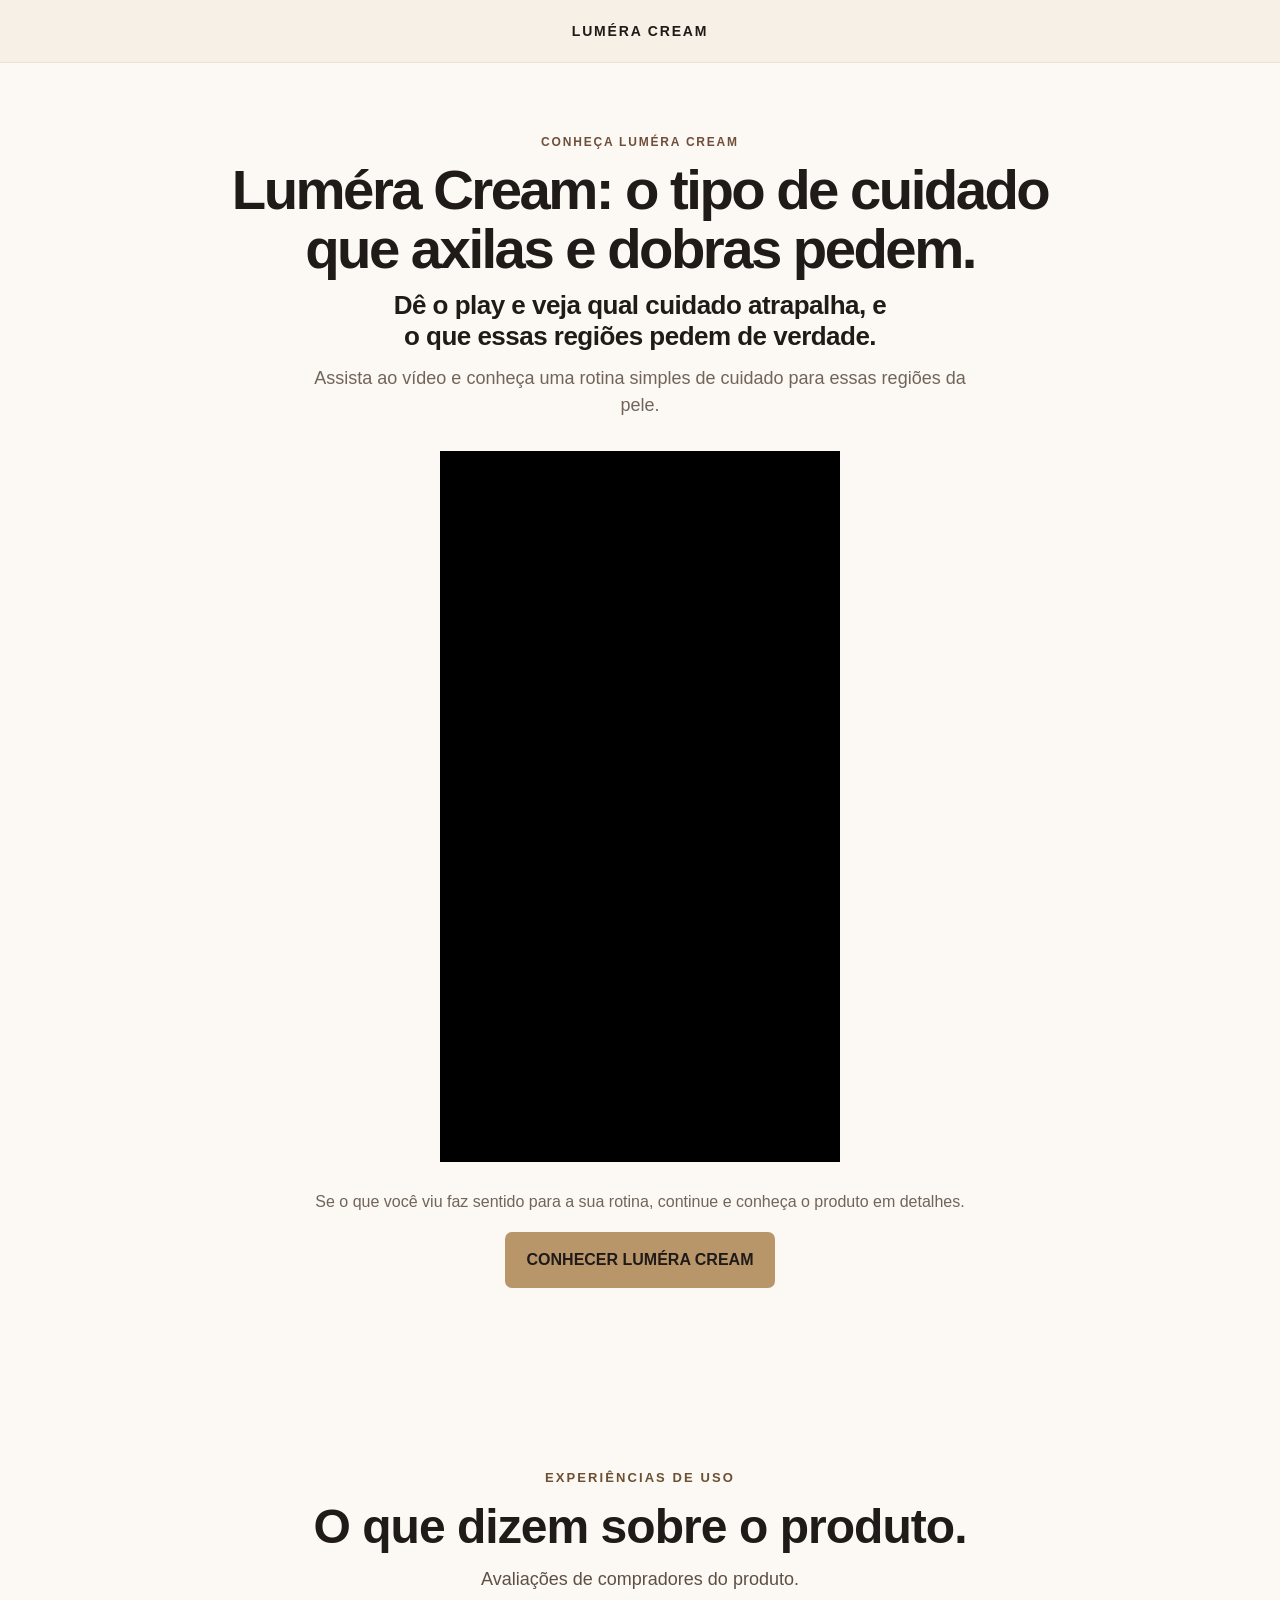
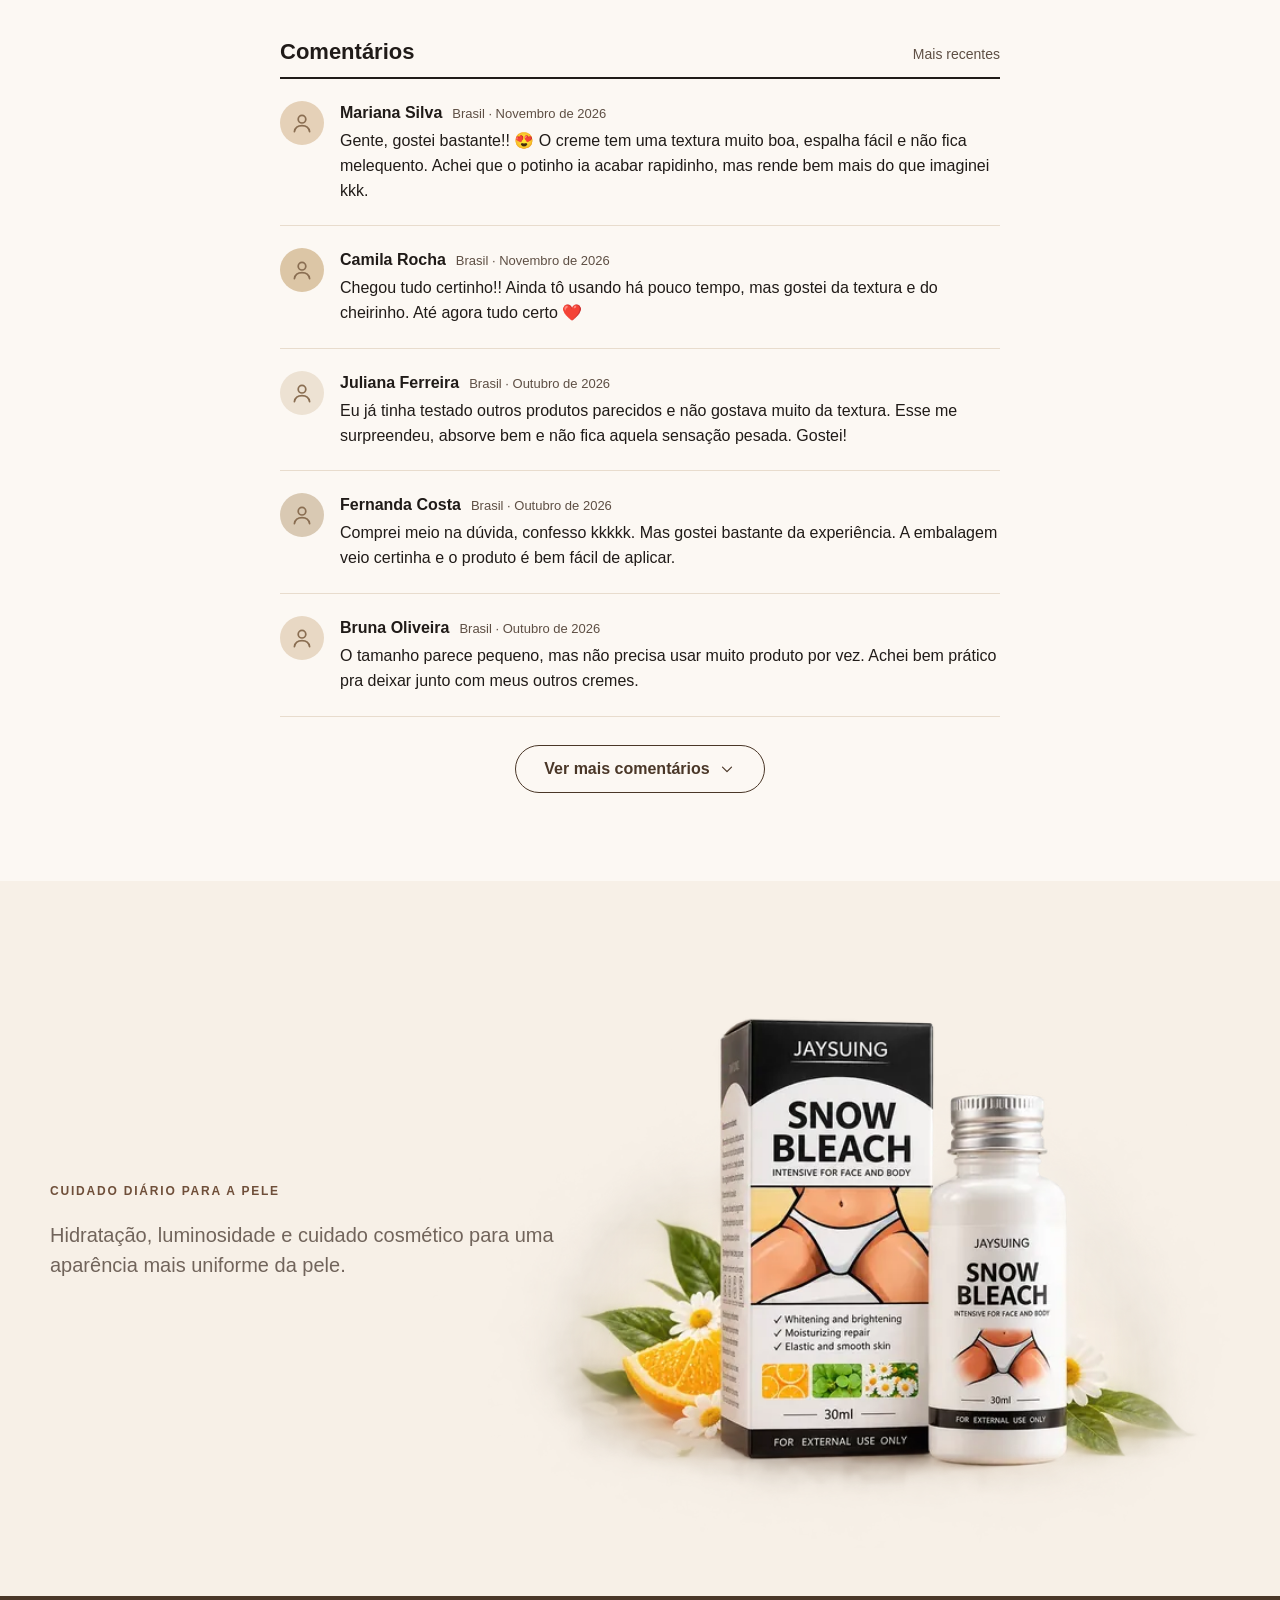
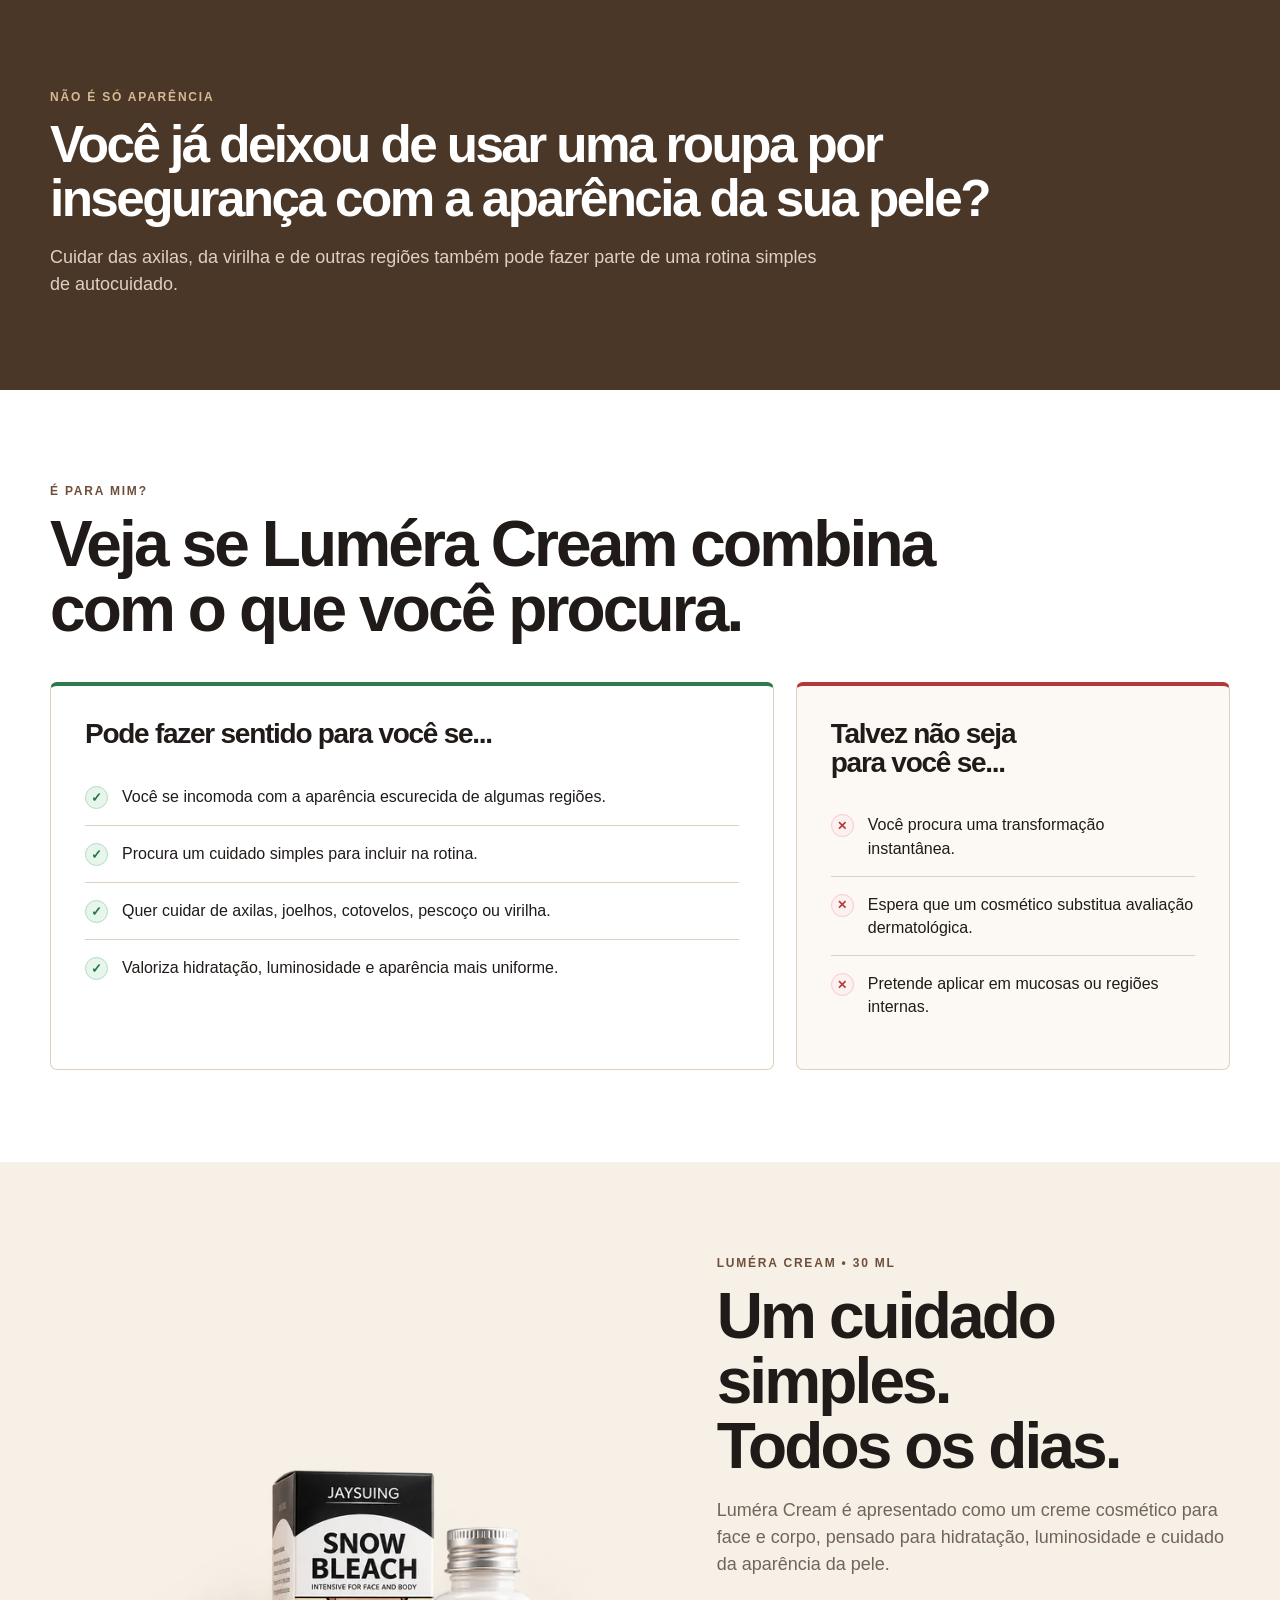
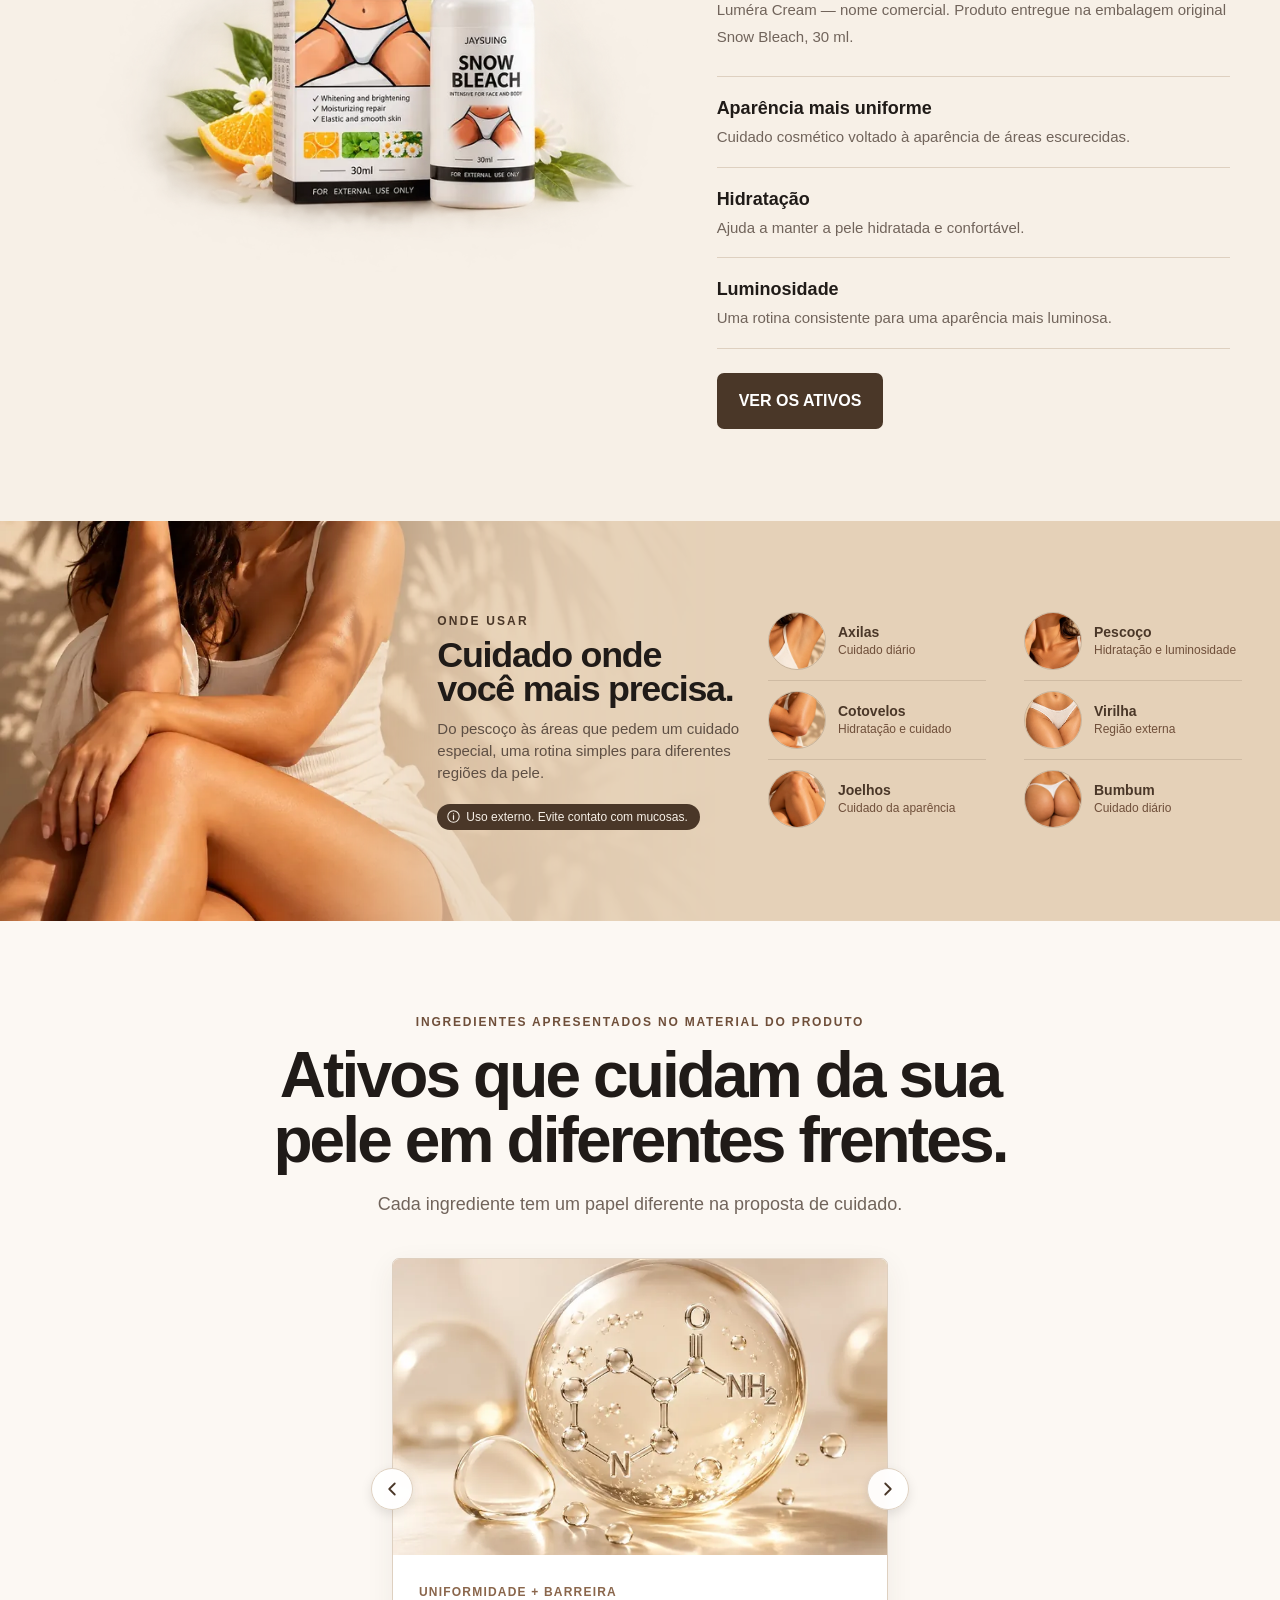
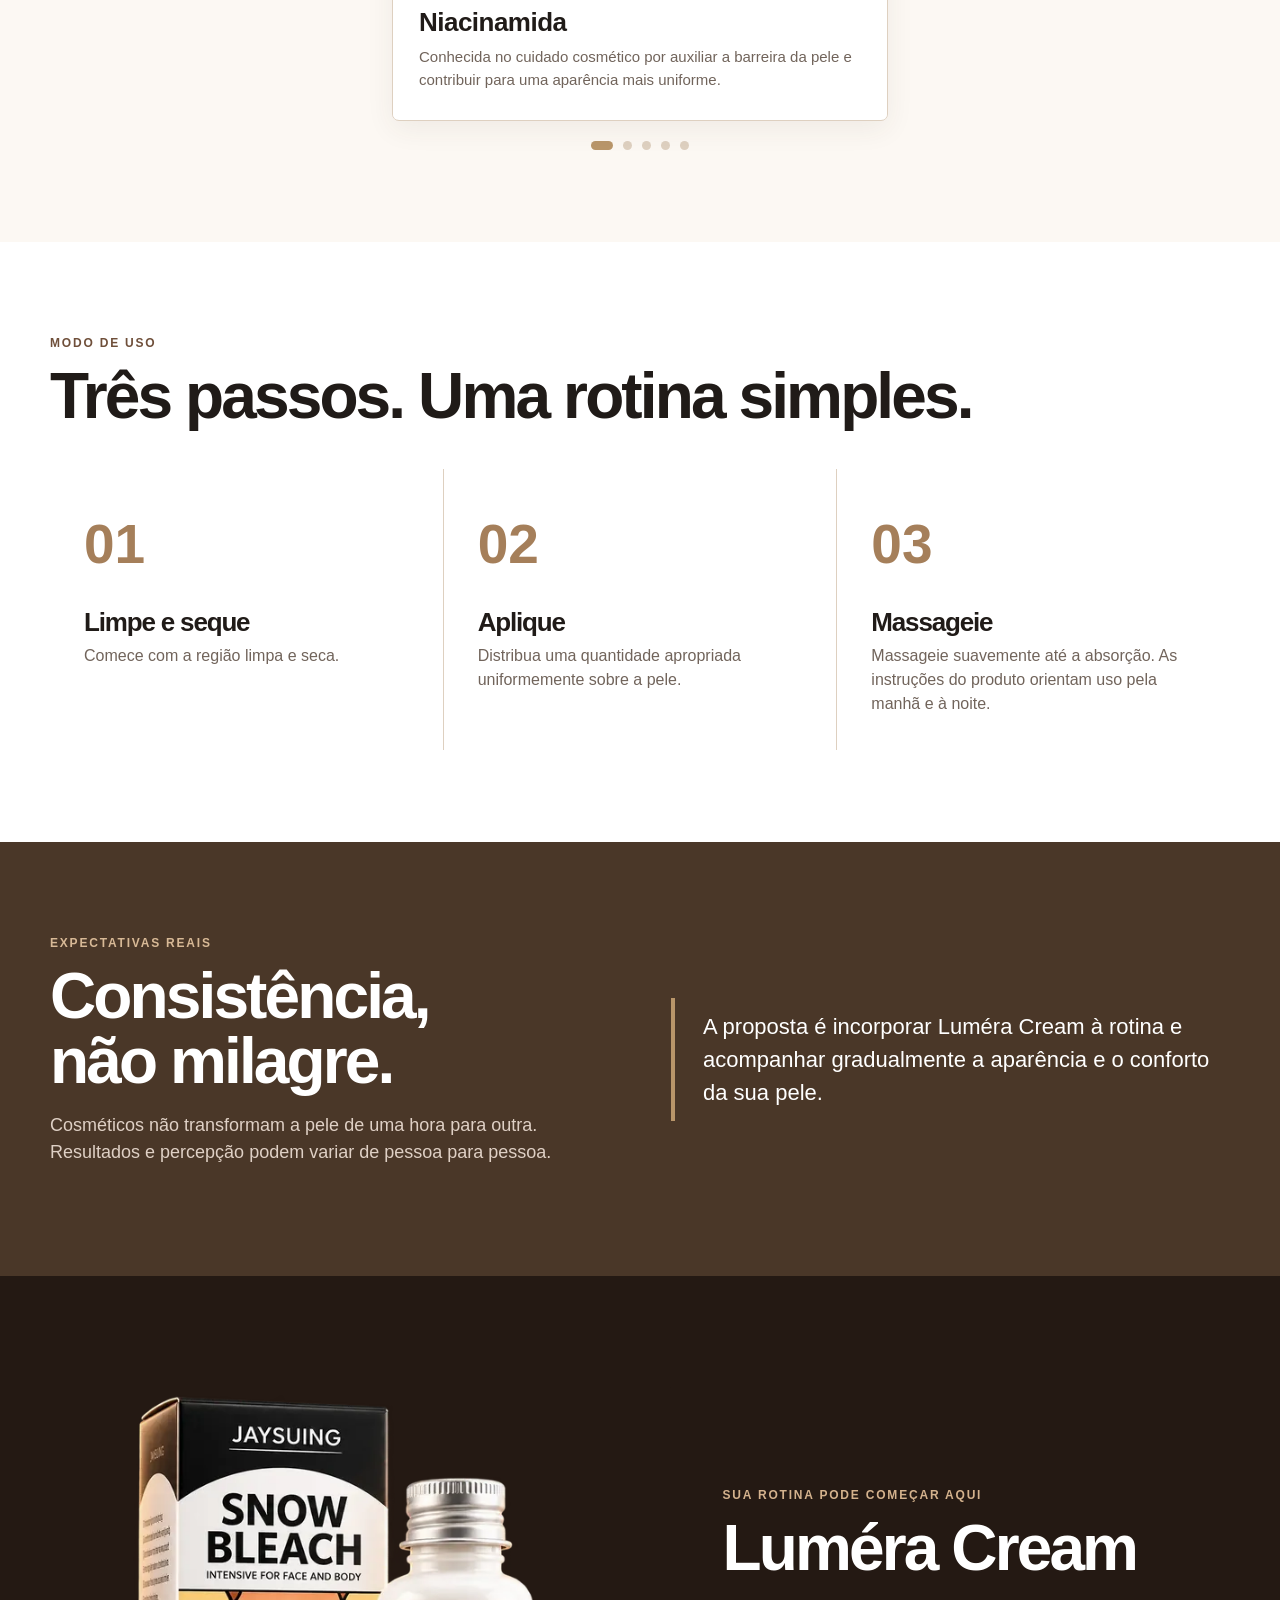
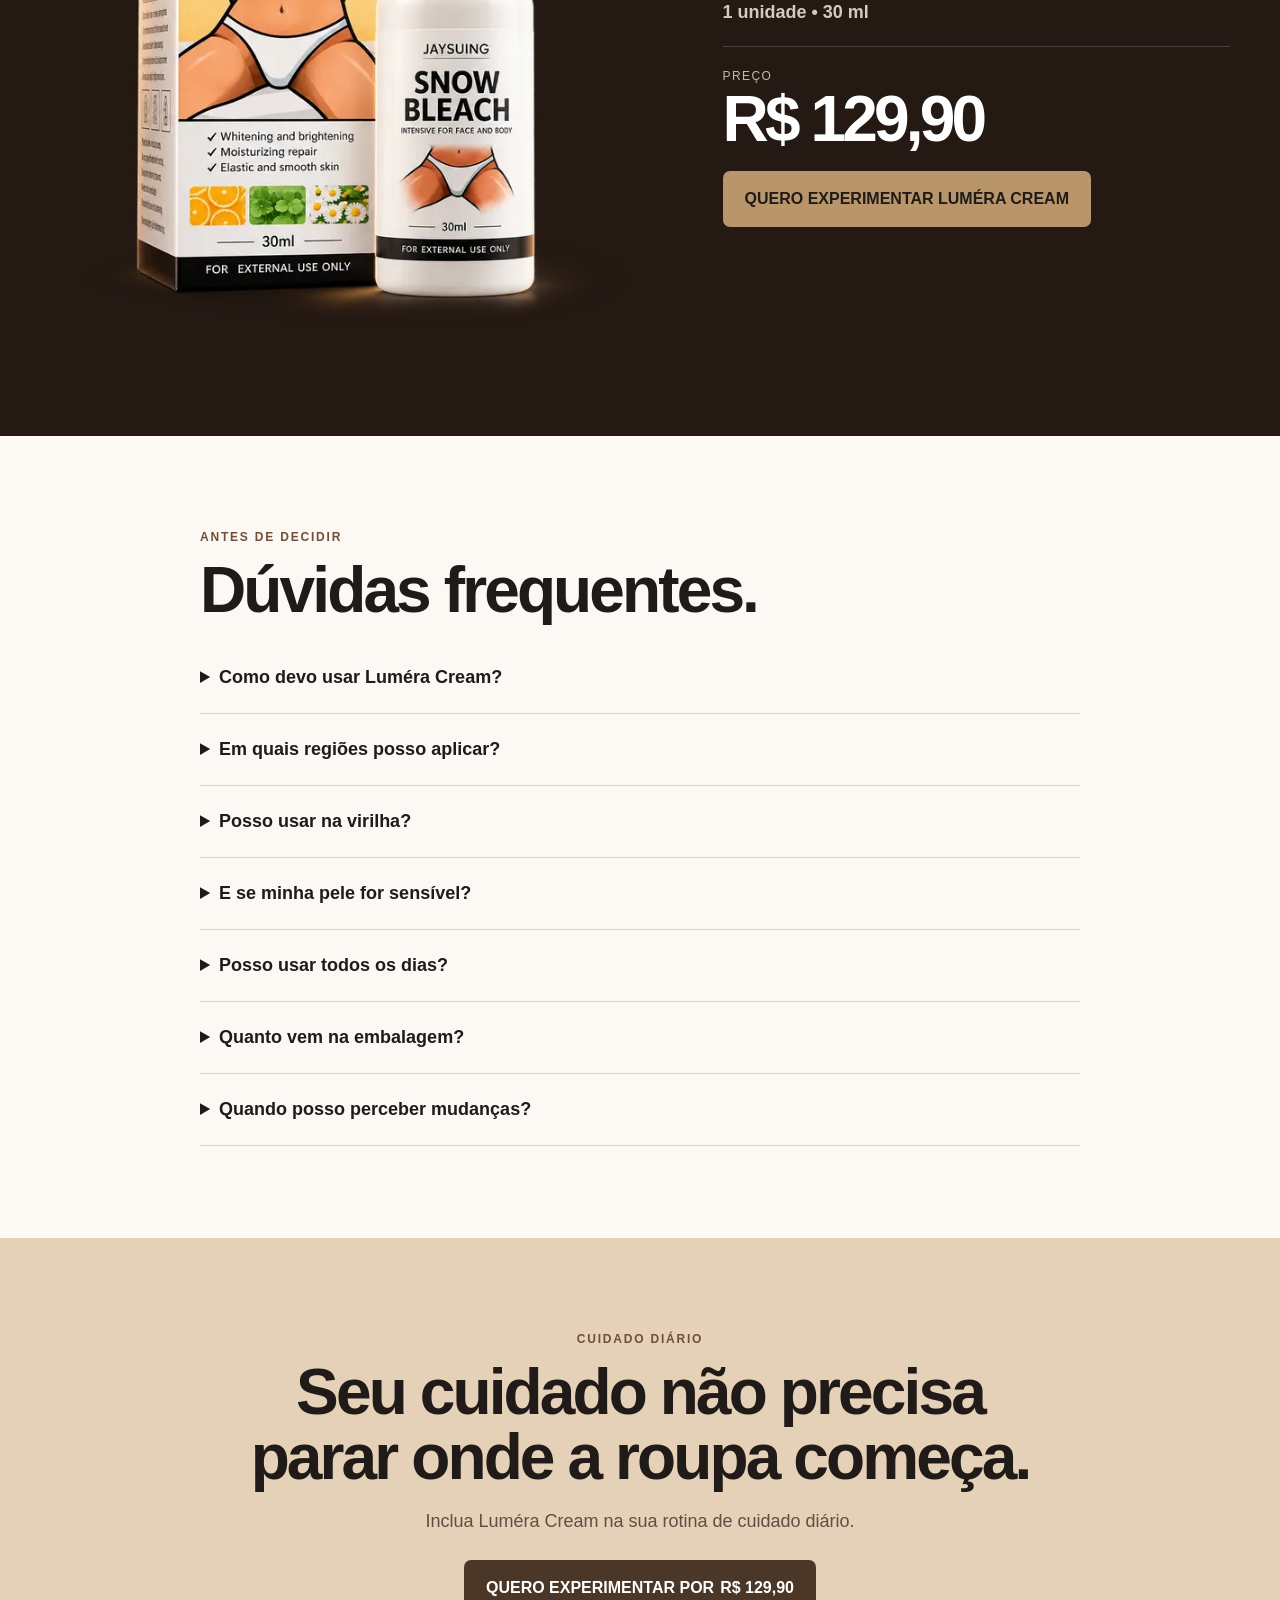
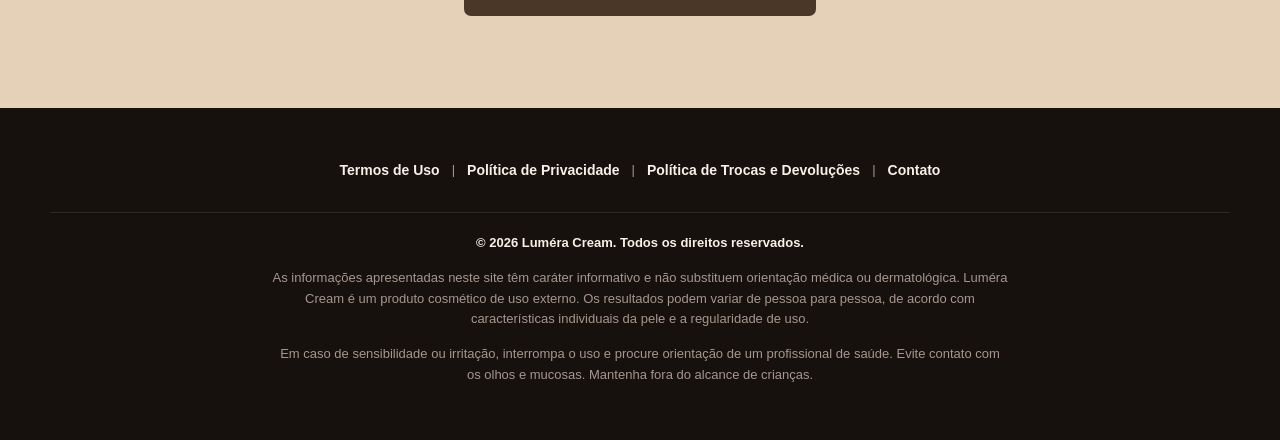
<file: site/index.html>
<!doctype html>
<html lang="pt-BR"><head><meta charset="utf-8"><meta name="viewport" content="width=device-width,initial-scale=1,viewport-fit=cover"><meta name="theme-color" content="#F7F0E7">
<meta name="description" content="Luméra Cream: creme cosmético de 30 ml para hidratação, luminosidade e cuidado com a aparência da pele.">
<script>!function(i,n){i._plt=i._plt||(n&&n.timeOrigin?n.timeOrigin+n.now():Date.now())}(window,performance);</script>
<link rel="preload" href="https://scripts.converteai.net/8d0bba31-e559-4792-a87a-322ebd348ff4/players/6af8edbf504e9e302ade8b29/v4/player.js" as="script">
<link rel="preload" href="https://scripts.converteai.net/lib/js/smartplayer-wc/v4/smartplayer.js" as="script">
<link rel="preload" href="https://cdn.converteai.net/8d0bba31-e559-4792-a87a-322ebd348ff4/6af8edac9ae0e713609e7cea/main.m3u8" as="fetch">
<link rel="dns-prefetch" href="https://cdn.converteai.net">
<link rel="dns-prefetch" href="https://scripts.converteai.net">
<link rel="dns-prefetch" href="https://images.converteai.net">
<link rel="dns-prefetch" href="https://license.vturb.com">
<link rel="icon" href="data:image/svg+xml,%3Csvg xmlns='http://www.w3.org/2000/svg' viewBox='0 0 32 32'%3E%3Crect width='32' height='32' rx='7' fill='%234A3728'/%3E%3Ctext x='16' y='22' font-family='Georgia,serif' font-size='18' text-anchor='middle' fill='%23E5D1B8'%3ES%3C/text%3E%3C/svg%3E">
<title>Luméra Cream | Cuidado diário para a pele</title>
<!-- Meta Pixel Code -->
<script>
!function(f,b,e,v,n,t,s)
{if(f.fbq)return;n=f.fbq=function(){n.callMethod?
n.callMethod.apply(n,arguments):n.queue.push(arguments)};
if(!f._fbq)f._fbq=n;n.push=n;n.loaded=!0;n.version='2.0';
n.queue=[];t=b.createElement(e);t.async=!0;
t.src=v;s=b.getElementsByTagName(e)[0];
s.parentNode.insertBefore(t,s)}(window, document,'script',
'https://connect.facebook.net/en_US/fbevents.js');
fbq('init', '2152812055318900');
fbq('track', 'PageView');
</script>
<noscript><img height="1" width="1" style="display:none"
src="https://www.facebook.com/tr?id=2152812055318900&ev=PageView&noscript=1"
/></noscript>
<!-- End Meta Pixel Code -->
<link rel="stylesheet" href="css/variables.css?v=20261112c">
<link rel="stylesheet" href="css/base.css?v=20261112c">
<link rel="stylesheet" href="css/components.css?v=20261115a">
<link rel="stylesheet" href="css/sections.css?v=20261112c"></head><body>
<header><div class="wrap"><nav><a class="brand" href="#top">LUMÉRA CREAM</a></nav></div></header>
<main id="top">
<section class="video-sec" id="vsl"><div class="wrap"><div class="center vsl-heading"><div class="eyebrow">Conheça Luméra Cream</div><h1 class="big">Luméra Cream: o tipo de cuidado que axilas e dobras pedem.</h1><h2 class="vsl-sub" id="vsl-title">Dê o play e veja qual cuidado atrapalha, e o que essas regiões pedem de verdade.</h2><p class="copy">Assista ao vídeo e conheça uma rotina simples de cuidado para essas regiões da pele.</p></div>
<div class="video" role="region" aria-labelledby="vsl-title">
<vturb-smartplayer id="vid-6af8edbf504e9e302ade8b29" style="display: block; margin: 0 auto; width: 100%; max-width: 400px;"><div class="vturb-player-placeholder" style="position: relative; width: 100%; padding: 177.77777777777777% 0 0; z-index: 0; background-color: black;"></div></vturb-smartplayer> <script type="text/javascript"> var s=document.createElement("script"); s.src="https://scripts.converteai.net/8d0bba31-e559-4792-a87a-322ebd348ff4/players/6af8edbf504e9e302ade8b29/v4/player.js", s.async=!0,document.head.appendChild(s); </script>
</div>
<!-- VTurb: em Botões de Ação, configure "Mostrar conteúdo oculto" para #vsl-purchase-cta em 01:30. -->
<div class="vsl-purchase-cta" id="vsl-purchase-cta" style="display: none;">
<p class="vsl-cta-kicker">Dê o primeiro passo no seu autocuidado</p>
<a class="cta vsl-purchase-button" href="#oferta" data-checkout>SIM! QUERO CUIDAR DAS MINHAS MANCHAS AGORA <span aria-hidden="true">→</span></a>
<p class="vsl-cta-subtext">Luméra Cream <span aria-hidden="true">•</span> 1 unidade por <span data-price>R$ 129,90</span></p>
</div>
<div class="after-video"><p>Se o que você viu faz sentido para a sua rotina, continue e conheça o produto em detalhes.</p><a class="cta gold" href="#produto">CONHECER LUMÉRA CREAM</a></div></div></section>

<section class="reviews" id="avaliacoes" aria-labelledby="reviews-title">
<div class="reviews-head"><p class="reviews-eyebrow">EXPERIÊNCIAS DE USO</p><h2 id="reviews-title">O que dizem sobre o produto.</h2><p class="reviews-sub" id="reviews-sub">As primeiras avaliações de clientes vão aparecer aqui.</p></div>
<div class="reviews-area">
<div class="reviews-bar"><h3>Comentários</h3><span id="reviews-sort" hidden>Mais recentes</span></div>
<div class="reviews-empty" id="reviews-empty"><svg aria-hidden="true" focusable="false" viewBox="0 0 24 24" width="32" height="32"><path d="M4 5.5A1.5 1.5 0 0 1 5.5 4h13A1.5 1.5 0 0 1 20 5.5v9a1.5 1.5 0 0 1-1.5 1.5H10l-4.5 4v-4h0A1.5 1.5 0 0 1 4 14.5z"/></svg><p class="reviews-empty-title">Ainda estamos reunindo os primeiros comentários.</p><p class="reviews-empty-text">Já usou a Luméra Cream? Conte como foi a sua experiência.</p></div>
<ol class="reviews-list" id="reviews-list" hidden></ol>
<div class="reviews-more"><button class="reviews-btn" id="reviews-more" type="button" aria-expanded="false" aria-controls="reviews-list" hidden>Ver mais comentários <svg aria-hidden="true" focusable="false" viewBox="0 0 24 24" width="18" height="18"><path d="M6 9.5l6 6 6-6"/></svg></button></div>
</div>
</section>

<section class="hero"><div class="wrap hero-grid"><div><div class="eyebrow">Cuidado diário para a pele</div><p class="copy">Hidratação, luminosidade e cuidado cosmético para uma aparência mais uniforme da pele.</p></div><div class="hero-product"><img class="product-img" src="assets/product/product-hero.webp" srcset="assets/product/product-hero-480.webp 480w, assets/product/product-hero-720.webp 720w, assets/product/product-hero-960.webp 960w, assets/product/product-hero.webp 1448w" sizes="(max-width: 51.25rem) 94vw, 50vw" alt="Luméra Cream 30 ml na embalagem original Snow Bleach, com elementos botânicos" width="1448" height="1086" loading="lazy" decoding="async"></div></div></section>

<section class="emotion"><div class="wrap"><div class="eyebrow">Não é só aparência</div><h2 class="quote">Você já deixou de usar uma roupa por insegurança com a aparência da sua pele?</h2><p class="copy">Cuidar das axilas, da virilha e de outras regiões também pode fazer parte de uma rotina simples de autocuidado.</p></div></section>

<section class="fit"><div class="wrap"><div class="eyebrow">É para mim?</div><h2 class="big">Veja se Luméra Cream combina com o que você procura.</h2><div class="fit-grid"><div class="fitbox"><h3>Pode fazer sentido para você se...</h3><div class="checks"><div class="check yes">Você se incomoda com a aparência escurecida de algumas regiões.</div><div class="check yes">Procura um cuidado simples para incluir na rotina.</div><div class="check yes">Quer cuidar de axilas, joelhos, cotovelos, pescoço ou virilha.</div><div class="check yes">Valoriza hidratação, luminosidade e aparência mais uniforme.</div></div></div><div class="fitbox soft"><h3>Talvez não seja para você se...</h3><div class="checks"><div class="check no">Você procura uma transformação instantânea.</div><div class="check no">Espera que um cosmético substitua avaliação dermatológica.</div><div class="check no">Pretende aplicar em mucosas ou regiões internas.</div></div></div></div></div></section>

<section class="product" id="produto"><div class="wrap split"><img class="product-img" src="assets/product/product-hero.webp" srcset="assets/product/product-hero-480.webp 480w, assets/product/product-hero-720.webp 720w, assets/product/product-hero-960.webp 960w, assets/product/product-hero.webp 1448w" sizes="(max-width: 51.25rem) 96vw, 42rem" alt="Luméra Cream 30 ml na embalagem original Snow Bleach, com elementos botânicos" width="1448" height="1086" loading="lazy" decoding="async"><div><div class="eyebrow">Luméra Cream • 30 ml</div><h2 class="big">Um cuidado simples. Todos os dias.</h2><p class="copy">Luméra Cream é apresentado como um creme cosmético para face e corpo, pensado para hidratação, luminosidade e cuidado da aparência da pele.</p><p class="copy"><small>Luméra Cream — nome comercial. Produto entregue na embalagem original Snow Bleach, 30 ml.</small></p><div class="benefits"><div class="benefit"><b>Aparência mais uniforme</b><p>Cuidado cosmético voltado à aparência de áreas escurecidas.</p></div><div class="benefit"><b>Hidratação</b><p>Ajuda a manter a pele hidratada e confortável.</p></div><div class="benefit"><b>Luminosidade</b><p>Uma rotina consistente para uma aparência mais luminosa.</p></div></div><br><a class="cta" href="#ativos">VER OS ATIVOS</a></div></div></section>

<section class="areas" id="onde-usar" aria-labelledby="areas-title">
<figure class="areas-photo"><img src="assets/where-use/editorial-main.webp" srcset="assets/where-use/editorial-main-720.webp 720w, assets/where-use/editorial-main-1080.webp 1080w, assets/where-use/editorial-main.webp 1536w" sizes="(max-width: 47.9375rem) 150vw, 70vw" alt="Mulher sentada com as pernas cruzadas e a mão apoiada sobre o joelho" width="1536" height="1024" loading="lazy" decoding="async"></figure>
<div class="areas-copy"><div class="eyebrow">Onde usar</div><h2 class="big" id="areas-title">Cuidado onde<br> você mais precisa.</h2><p class="copy">Do pescoço às áreas que pedem um cuidado especial, uma rotina simples para diferentes regiões da pele.</p></div>
<ul class="areas-list" aria-label="Regiões de uso">
<li><span class="areas-thumb areas-thumb--axila"><img src="assets/where-use/axila-480.webp" srcset="assets/where-use/axila-480.webp 480w, assets/where-use/axila.webp 1254w" sizes="4.25rem" alt="Detalhe da região das axilas" width="1254" height="1254" loading="lazy" decoding="async"></span><div><b>Axilas</b><span class="areas-desc">Cuidado diário</span></div></li>
<li><span class="areas-thumb areas-thumb--cotovelo"><img src="assets/where-use/cotovelo-480.webp" srcset="assets/where-use/cotovelo-480.webp 480w, assets/where-use/cotovelo.webp 1254w" sizes="4.25rem" alt="Detalhe da região do cotovelo" width="1254" height="1254" loading="lazy" decoding="async"></span><div><b>Cotovelos</b><span class="areas-desc">Hidratação e cuidado</span></div></li>
<li><span class="areas-thumb areas-thumb--joelho"><img src="assets/where-use/joelho-480.webp" srcset="assets/where-use/joelho-480.webp 480w, assets/where-use/joelho.webp 1254w" sizes="4.25rem" alt="Detalhe da região dos joelhos" width="1254" height="1254" loading="lazy" decoding="async"></span><div><b>Joelhos</b><span class="areas-desc">Cuidado da aparência</span></div></li>
<li><span class="areas-thumb areas-thumb--pescoco"><img src="assets/where-use/pescoco-480.webp" srcset="assets/where-use/pescoco-480.webp 480w, assets/where-use/pescoco.webp 1254w" sizes="4.25rem" alt="Detalhe da região do pescoço" width="1254" height="1254" loading="lazy" decoding="async"></span><div><b>Pescoço</b><span class="areas-desc">Hidratação e luminosidade</span></div></li>
<li><span class="areas-thumb areas-thumb--virilha"><img src="assets/where-use/virilha.webp" alt="Região externa da virilha" width="550" height="550" loading="lazy" decoding="async"></span><div><b>Virilha</b><span class="areas-desc">Região externa</span></div></li>
<li><span class="areas-thumb areas-thumb--nadegas"><img src="assets/where-use/nadegas.webp" alt="Detalhe da região das nádegas" width="398" height="280" loading="lazy" decoding="async"></span><div><b>Bumbum</b><span class="areas-desc">Cuidado diário</span></div></li>
</ul>
<p class="areas-note"><svg aria-hidden="true" viewBox="0 0 16 16" width="16" height="16"><circle cx="8" cy="8" r="7" fill="none" stroke="currentColor" stroke-width="1.25"/><path d="M8 7v4.5M8 4.6v.1" stroke="currentColor" stroke-width="1.5" stroke-linecap="round"/></svg>Uso externo. Evite contato com mucosas.</p>
</section>

<section class="ingredients" id="ativos"><div class="wrap"><div class="center"><div class="eyebrow">Ingredientes apresentados no material do produto</div><h2 class="big">Ativos que cuidam da sua pele em diferentes frentes.</h2><p class="copy">Cada ingrediente tem um papel diferente na proposta de cuidado.</p></div>

<div class="ing-slider-box">
  <button class="ing-nav ing-nav--prev" type="button" aria-label="Ingrediente anterior">
    <svg viewBox="0 0 24 24" width="22" height="22" fill="none" stroke="currentColor" stroke-width="2" stroke-linecap="round" stroke-linejoin="round" aria-hidden="true"><path d="M15 18l-6-6 6-6"/></svg>
  </button>

  <div class="ing-carousel" role="region" aria-label="Ingredientes">
    <div class="ing-track">
      <article class="ing"><img src="assets/ingredients/niacinamida.webp" srcset="assets/ingredients/niacinamida-480.webp 480w, assets/ingredients/niacinamida-720.webp 720w, assets/ingredients/niacinamida-960.webp 960w, assets/ingredients/niacinamida.webp 1536w" sizes="(max-width: 36rem) 90vw, 32rem" alt="" width="1536" height="1024" loading="lazy" decoding="async"><div class="ing-body"><span class="tag">Uniformidade + barreira</span><h3>Niacinamida</h3><p>Conhecida no cuidado cosmético por auxiliar a barreira da pele e contribuir para uma aparência mais uniforme.</p></div></article>
      <article class="ing"><img src="assets/ingredients/vitamina-c.webp" srcset="assets/ingredients/vitamina-c-480.webp 480w, assets/ingredients/vitamina-c-720.webp 720w, assets/ingredients/vitamina-c-960.webp 960w, assets/ingredients/vitamina-c.webp 1536w" sizes="(max-width: 36rem) 90vw, 32rem" alt="" width="1536" height="1024" loading="lazy" decoding="async"><div class="ing-body"><span class="tag">Luminosidade + antioxidante</span><h3>Vitamina C</h3><p>Ingrediente antioxidante amplamente usado em cosméticos voltados à luminosidade e aparência do tom da pele.</p></div></article>
      <article class="ing"><img src="assets/ingredients/centella-asiatica.webp" srcset="assets/ingredients/centella-asiatica-480.webp 480w, assets/ingredients/centella-asiatica-720.webp 720w, assets/ingredients/centella-asiatica-960.webp 960w, assets/ingredients/centella-asiatica.webp 1536w" sizes="(max-width: 36rem) 90vw, 32rem" alt="" width="1536" height="1024" loading="lazy" decoding="async"><div class="ing-body"><span class="tag">Conforto + cuidado</span><h3>Centella Asiática</h3><p>Conhecida por seu uso em fórmulas cosméticas de cuidado e conforto da pele.</p></div></article>
      <article class="ing"><img src="assets/ingredients/camomila.webp" srcset="assets/ingredients/camomila-480.webp 480w, assets/ingredients/camomila-720.webp 720w, assets/ingredients/camomila-960.webp 960w, assets/ingredients/camomila.webp 1536w" sizes="(max-width: 36rem) 90vw, 32rem" alt="" width="1536" height="1024" loading="lazy" decoding="async"><div class="ing-body"><span class="tag">Suavidade</span><h3>Camomila</h3><p>Tradicionalmente utilizada em cosméticos formulados com foco em suavidade e conforto.</p></div></article>
      <article class="ing"><img src="assets/ingredients/alantoina.webp" srcset="assets/ingredients/alantoina-480.webp 480w, assets/ingredients/alantoina-720.webp 720w, assets/ingredients/alantoina-960.webp 960w, assets/ingredients/alantoina.webp 1536w" sizes="(max-width: 36rem) 90vw, 32rem" alt="" width="1536" height="1024" loading="lazy" decoding="async"><div class="ing-body"><span class="tag">Maciez + condicionamento</span><h3>Alantoína</h3><p>Utilizada em produtos cosméticos para condicionamento, conforto e sensação de maciez da pele.</p></div></article>
    </div>
  </div>

  <button class="ing-nav ing-nav--next" type="button" aria-label="Próximo ingrediente">
    <svg viewBox="0 0 24 24" width="22" height="22" fill="none" stroke="currentColor" stroke-width="2" stroke-linecap="round" stroke-linejoin="round" aria-hidden="true"><path d="M9 18l6-6-6-6"/></svg>
  </button>
</div>

<div class="ing-dots" role="tablist" aria-label="Navegação dos ingredientes"></div>
</div></section>

<section class="how"><div class="wrap"><div class="eyebrow">Modo de uso</div><h2 class="big">Três passos. Uma rotina simples.</h2><div class="steps"><div class="step"><div class="num">01</div><h3>Limpe e seque</h3><p>Comece com a região limpa e seca.</p></div><div class="step"><div class="num">02</div><h3>Aplique</h3><p>Distribua uma quantidade apropriada uniformemente sobre a pele.</p></div><div class="step"><div class="num">03</div><h3>Massageie</h3><p>Massageie suavemente até a absorção. As instruções do produto orientam uso pela manhã e à noite.</p></div></div></div></section>

<section class="expect"><div class="wrap split"><div><div class="eyebrow">Expectativas reais</div><h2 class="big">Consistência, não milagre.</h2><p class="copy">Cosméticos não transformam a pele de uma hora para outra. Resultados e percepção podem variar de pessoa para pessoa.</p></div><div class="expect-card">A proposta é incorporar Luméra Cream à rotina e acompanhar gradualmente a aparência e o conforto da sua pele.</div></div></section>


<section class="offer" id="oferta"><div class="wrap split"><div class="offer-product"><img class="product-img" src="assets/product/product-offer.webp" srcset="assets/product/product-offer-480.webp 480w, assets/product/product-offer-720.webp 720w, assets/product/product-offer-960.webp 960w, assets/product/product-offer.webp 1536w" sizes="(max-width: 51.25rem) min(120vw, 38rem), 56rem" alt="Luméra Cream 30 ml na caixa e no frasco originais Snow Bleach" width="1536" height="1024" loading="lazy" decoding="async"></div><div class="offer-details"><div class="eyebrow">Sua rotina pode começar aqui</div><h2 class="big">Luméra Cream</h2><p class="copy offer-quantity">1 unidade • 30 ml</p><div class="pricebox"><div class="price-label">Preço</div><div class="price" data-price>R$ 129,90</div><a class="cta gold" href="#oferta" data-checkout>QUERO EXPERIMENTAR LUMÉRA CREAM</a><div class="offer-commercial" hidden aria-hidden="true"><!-- Inserir somente informações comerciais verificadas. --></div></div></div></div></section>

<section class="faq" id="faq"><div class="wrap faqwrap"><div class="eyebrow">Antes de decidir</div><h2 class="big">Dúvidas frequentes.</h2><details><summary>Como devo usar Luméra Cream?</summary><p>Após a limpeza, aplique uma quantidade apropriada e massageie suavemente até a absorção. As instruções do produto orientam uso pela manhã e à noite.</p></details><details><summary>Em quais regiões posso aplicar?</summary><p>Axilas, joelhos, cotovelos, pescoço, bumbum e virilha (região externa). A aplicação é sempre externa: evite olhos, mucosas e regiões internas.</p></details><details><summary>Posso usar na virilha?</summary><p>A embalagem e as informações do produto indicam uso externo, e a virilha está entre as regiões citadas. Evite mucosas e regiões internas.</p></details><details><summary>E se minha pele for sensível?</summary><p>As instruções recomendam teste de contato antes do primeiro uso e cautela em pele sensível.</p></details><details><summary>Posso usar todos os dias?</summary><p>As instruções do produto orientam uso pela manhã e à noite. Se sua pele for sensível, faça antes o teste de contato.</p></details><details><summary>Quanto vem na embalagem?</summary><p>Uma unidade com 30 ml.</p></details><details><summary>Quando posso perceber mudanças?</summary><p>As instruções do produto mencionam que uma melhora perceptível pode ser observada após uma semana de uso contínuo. A experiência individual pode variar.</p></details></div></section>

<section class="final"><div class="wrap"><div class="eyebrow">Cuidado diário</div><h2 class="big">Seu cuidado não precisa parar onde a roupa começa.</h2><p class="copy">Inclua Luméra Cream na sua rotina de cuidado diário.</p><a class="cta" href="#oferta" data-checkout>QUERO EXPERIMENTAR POR <span data-price>R$ 129,90</span></a></div></section>
</main>
<footer><div class="wrap">
<!-- PREENCHER: trocar href="#" pelos endereços reais das páginas legais e do contato quando existirem. -->
<nav class="footer-links" aria-label="Informações legais"><ul><li><a href="#">Termos de Uso</a></li><li><a href="#">Política de Privacidade</a></li><li><a href="#">Política de Trocas e Devoluções</a></li><li><a href="#">Contato</a></li></ul></nav>
<p class="footer-copyright">© 2026 Luméra Cream. Todos os direitos reservados.</p>
<p>As informações apresentadas neste site têm caráter informativo e não substituem orientação médica ou dermatológica. Luméra Cream é um produto cosmético de uso externo. Os resultados podem variar de pessoa para pessoa, de acordo com características individuais da pele e a regularidade de uso.</p>
<p>Em caso de sensibilidade ou irritação, interrompa o uso e procure orientação de um profissional de saúde. Evite contato com os olhos e mucosas. Mantenha fora do alcance de crianças.</p>
</div></footer>
<script src="js/main.js?v=20261112b" defer></script>
<script src="js/ing-carousel.js?v=20261112b" defer></script>
<script src="js/reviews.js?v=20261112b" defer></script>
<script src="js/reviews-render.js?v=20261112b" defer></script>
</body></html>
</file>
<file: site/css/variables.css>
:root {
  --cream: #f7f0e7;
  --cream-2: #fcf8f3;
  --beige: #e5d1b8;
  --gold: #b9966a;
  --brown: #4a3728;
  --ink: #201b18;
  --muted: #71645b;
  --line: #ded0c0;
  --white: #ffffff;
  --focus: #8b5f3f;
  --eyebrow: #6f4f3a;
  --success-mark: #7c6a4d;
  --neutral-mark: #a58c75;
  --ingredient-label: #8a664c;
  --step-number: #a57f5a;
  --placeholder-border: #9a6f4a;
  --placeholder-text: #6b4a33;
  --placeholder-dash: #c9b49c;
  --placeholder-avatar-border: #ddd3ca;
  --placeholder-avatar: #ece7e1;
  --placeholder-copy: #6b5d54;
  --placeholder-stars: #9d8a76;
  --placeholder-line: #eee6dc;
  --video-gradient-start: #d6b99b;
  --video-gradient-end: #f1dfca;
  --area-grid-line: #ccb79f;
  --inverse-eyebrow: #d8b996;
  --inverse-copy: #dfd0c5;
  --offer-background: #241913;
  --offer-eyebrow: #d4b28d;
  --offer-copy: #d9c9bd;
  --offer-label: #c9b7aa;
  --offer-microcopy: #bcaea5;
  --dark-footer: #17110e;
  --footer-copy: #a5978e;
  --copy-on-beige: #5e4f44;
  --max-content: 73.75rem;
  --max-areas: 87.5rem;
  --header-height: 3.875rem;
  --radius-control: 0.4375rem;
  --safe-x: max(env(safe-area-inset-left, 0px), env(safe-area-inset-right, 0px));
  --shadow-product: 0 1.75rem 5rem rgb(74 55 40 / 13%);
  --shadow-floating: 0 0.625rem 2.1875rem rgb(0 0 0 / 27%);
  --font-system: -apple-system, BlinkMacSystemFont, "SF Pro Display",
    "SF Pro Text", "Segoe UI", Roboto, "Helvetica Neue", Arial, sans-serif;
}
</file>
<file: site/css/base.css>
*,
*::before,
*::after {
  box-sizing: border-box;
}

html {
  scroll-behavior: smooth;
  scroll-padding-top: var(--header-height);
}

body {
  margin: 0;
  background: var(--cream);
  color: var(--ink);
  font-family: var(--font-system);
  -webkit-font-smoothing: antialiased;
  line-height: 1.5;
}

a {
  color: inherit;
}

img {
  display: block;
  max-width: 100%;
}

section {
  padding: 5.75rem 0;
}

h1,
h2,
h3 {
  margin: 0;
  line-height: 1.02;
  letter-spacing: -0.045em;
  text-wrap: balance;
}

.wrap {
  width: min(
    calc(100% - 2.25rem - 2 * var(--safe-x)),
    var(--max-content)
  );
  margin-inline: auto;
}

:focus-visible {
  outline: 0.1875rem solid var(--focus);
  outline-offset: 0.1875rem;
}

.emotion :focus-visible,
.expect :focus-visible,
.offer :focus-visible,
footer :focus-visible {
  outline-color: var(--beige);
}

@media (prefers-reduced-motion: reduce) {
  html {
    scroll-behavior: auto;
  }

  .cta,
  .vsl-purchase-cta {
    animation: none;
    transition: none;
  }

  .cta:hover {
    transform: none;
  }
}

@media (max-width: 33.75rem) {
  .wrap {
    width: min(
      calc(100% - 1.5rem - 2 * var(--safe-x)),
      var(--max-content)
    );
  }
}
</file>
<file: site/css/components.css>
.eyebrow {
  color: var(--eyebrow);
  font-size: 0.75rem;
  font-weight: 850;
  letter-spacing: 0.15em;
  text-transform: uppercase;
}

.big {
  margin: 0.75rem 0 1.125rem;
  font-size: clamp(2.625rem, 5vw, 4.25rem);
}

.copy {
  max-width: 43.75rem;
  color: var(--muted);
  font-size: 1.125rem;
}

.cta {
  display: inline-flex;
  min-height: 2.75rem;
  align-items: center;
  justify-content: center;
  padding: 1rem 1.375rem;
  border-radius: var(--radius-control);
  background: var(--brown);
  color: var(--white);
  font-weight: 850;
  text-decoration: none;
  transition: transform 200ms ease, background-color 200ms ease,
    color 200ms ease;
}

.cta:hover {
  transform: translateY(-0.125rem);
}

.cta.gold {
  background: var(--gold);
  color: var(--ink);
}

.product-img {
  width: 100%;
  height: auto;
  aspect-ratio: 4 / 3;
  object-fit: cover;
  box-shadow: var(--shadow-product);
}

/* Sem fundo e sem sombra: o botão de compra do VTurb é renderizado dentro deste
   container, abaixo do vídeo, e deve ficar sobre o fundo creme da seção. */
.video {
  position: relative;
  width: min(100%, 25rem);
  margin: clamp(1.5rem, 3vw, 2rem) auto 0;
  overflow: hidden;
}

.video vturb-smartplayer {
  width: 100% !important;
  max-width: none !important;
}

.vsl-purchase-cta {
  width: min(100%, 43.75rem);
  margin: 1.75rem auto 0;
  text-align: center;
  animation: vsl-cta-reveal 500ms ease-out both;
}

.vsl-cta-kicker {
  margin: 0 0 0.75rem;
  color: var(--brown);
  font-size: clamp(0.75rem, 2.5vw, 0.875rem);
  font-weight: 850;
  letter-spacing: 0.14em;
  text-transform: uppercase;
}

.vsl-purchase-button {
  width: 100%;
  min-height: 4rem;
  justify-content: space-between;
  gap: 1rem;
  padding: 1.125rem clamp(1.125rem, 4vw, 2rem);
  background: var(--brown);
  box-shadow: 0 1rem 2.5rem rgb(74 55 40 / 18%);
  font-size: clamp(1rem, 2.6vw, 1.25rem);
  line-height: 1.25;
  text-align: left;
}

.vsl-purchase-button span {
  flex: none;
  font-size: 1.5em;
  line-height: 1;
}

.vsl-purchase-button:hover {
  background: var(--ink);
}

.vsl-cta-subtext {
  margin: 0.75rem 0 0;
  color: var(--muted);
  font-size: 0.9375rem;
  font-weight: 650;
}

@keyframes vsl-cta-reveal {
  from {
    opacity: 0;
    transform: translateY(0.75rem);
  }

  to {
    opacity: 1;
    transform: none;
  }
}

.fitbox {
  padding: 2.125rem;
  border: 0.0625rem solid var(--line);
  border-radius: var(--radius-control);
  background: var(--white);
  border-top: 0.25rem solid #2d7a4d;
}

.fitbox.soft {
  background: var(--cream-2);
  border-top: 0.25rem solid #b33939;
}

.fitbox h3 {
  margin-bottom: 1.25rem;
  font-size: 1.75rem;
}

.checks {
  display: grid;
  gap: 0;
}

.check {
  display: flex;
  align-items: flex-start;
  gap: 0.875rem;
  padding: 1rem 0;
  border-bottom: 0.0625rem solid var(--line);
  font-size: 1rem;
  line-height: 1.45;
}

.check:last-child {
  border: 0;
}

.yes::before,
.no::before {
  display: inline-flex;
  align-items: center;
  justify-content: center;
  width: 1.4375rem;
  height: 1.4375rem;
  flex: 0 0 1.4375rem;
  border-radius: 50%;
  font-size: 0.8125rem;
  font-weight: 800;
  line-height: 1;
  margin-top: 0.0625rem;
}

.yes::before {
  content: "✓";
  background: #e8f5ed;
  border: 0.0625rem solid #aee0bf;
  color: #1b7a43;
}

.no::before {
  content: "✕";
  background: #fdf0f0;
  border: 0.0625rem solid #f8c9c7;
  color: #b53838;
  font-size: 0.75rem;
}

.benefits {
  margin-top: 1.625rem;
  border-top: 0.0625rem solid var(--line);
}

.benefit {
  padding: 1.125rem 0;
  border-bottom: 0.0625rem solid var(--line);
}

.benefit b {
  font-size: 1.125rem;
}

.benefit p {
  margin: 0.25rem 0 0;
  color: var(--muted);
  font-size: 0.9375rem;
}

/* ---------- Ingredient carousel (1 slide por vez) ---------- */

.ing-slider-box {
  position: relative;
  max-width: 31rem;
  margin: 2.5rem auto 0;
  display: flex;
  align-items: center;
  justify-content: center;
}

.ing-carousel {
  width: 100%;
  overflow: hidden;
  border-radius: var(--radius-control);
  border: 0.0625rem solid var(--line);
  background: var(--white);
  box-shadow: 0 0.5rem 1.75rem rgb(74 55 40 / 7%);
}

.ing-track {
  display: flex;
  width: 100%;
  transition: transform 0.45s cubic-bezier(0.2, 0.8, 0.2, 1);
  will-change: transform;
}

.ing {
  flex: 0 0 100%;
  width: 100%;
  box-sizing: border-box;
  overflow: hidden;
  background: var(--white);
}

.ing img {
  width: 100%;
  aspect-ratio: 16 / 11;
  max-height: 18.5rem;
  object-fit: cover;
  display: block;
}

.ing-body {
  padding: 1.5rem 1.625rem 1.75rem;
  text-align: left;
}

.ing h3 {
  margin: 0.35rem 0 0.6rem;
  font-size: 1.625rem;
  letter-spacing: -0.02em;
}

.ing p {
  margin: 0;
  color: var(--muted);
  font-size: 0.9375rem;
  line-height: 1.55;
}

/* Botões de seta discretos */
.ing-nav {
  position: absolute;
  top: 50%;
  transform: translateY(-50%);
  z-index: 2;
  width: 2.625rem;
  height: 2.625rem;
  border-radius: 50%;
  border: 0.0625rem solid var(--line);
  background: rgba(255, 255, 255, 0.92);
  backdrop-filter: blur(4px);
  color: var(--brown);
  display: flex;
  align-items: center;
  justify-content: center;
  cursor: pointer;
  transition: background 0.2s, transform 0.2s, color 0.2s;
  box-shadow: 0 0.25rem 0.75rem rgb(0 0 0 / 10%);
}

.ing-nav:hover {
  background: var(--white);
  color: var(--ink);
  transform: translateY(-50%) scale(1.05);
}

.ing-nav--prev {
  left: -1.3125rem;
}

.ing-nav--next {
  right: -1.3125rem;
}

@media (max-width: 36rem) {
  .ing-nav {
    display: none; /* No mobile navega por swipe e pelos dots */
  }
}

/* Indicadores de bolinhas (dots) */
.ing-dots {
  display: flex;
  justify-content: center;
  align-items: center;
  gap: 0.625rem;
  margin-top: 1.25rem;
}

.ing-dot {
  width: 0.5625rem;
  height: 0.5625rem;
  border-radius: 50%;
  border: none;
  background: var(--line);
  padding: 0;
  cursor: pointer;
  transition: background 0.25s, transform 0.25s, width 0.25s;
}

.ing-dot.is-active {
  background: var(--gold);
  width: 1.375rem;
  border-radius: 0.3125rem;
}

.tag {
  color: var(--ingredient-label);
  font-size: 0.75rem;
  font-weight: 850;
  letter-spacing: 0.1em;
  text-transform: uppercase;
}

.step {
  padding: 2.125rem;
  background: var(--white);
}

.num {
  color: var(--step-number);
  font-size: 3.4375rem;
  font-weight: 900;
}

.step h3 {
  margin: 1.5rem 0 0.5rem;
  font-size: 1.625rem;
}

.step p {
  margin: 0;
  color: var(--muted);
}

.expect-card {
  padding: 0.75rem 0 0.75rem 1.75rem;
  border-left: 0.25rem solid var(--gold);
  font-size: 1.375rem;
  line-height: 1.5;
}

.pricebox {
  display: flex;
  margin-top: 1.25rem;
  padding-top: 1.25rem;
  border-top: 0.0625rem solid rgb(255 255 255 / 17%);
  flex-direction: column;
  align-items: flex-start;
}

.price-label {
  color: var(--offer-label);
  font-size: 0.75rem;
  letter-spacing: 0.12em;
  text-transform: uppercase;
}

.price {
  margin: 0.125rem 0 1.25rem;
  font-size: 4rem;
  font-weight: 900;
  line-height: 1;
  letter-spacing: -0.06em;
}

details {
  border-bottom: 0.0625rem solid var(--line);
}

summary {
  min-height: 2.75rem;
  padding: 1.375rem 0;
  cursor: pointer;
  font-size: 1.125rem;
  font-weight: 850;
}

details p {
  margin: 0 0 1.375rem;
  color: var(--muted);
}
</file>
<file: site/css/sections.css>
header {
  position: sticky;
  z-index: 30;
  top: 0;
  border-bottom: 0.0625rem solid rgb(74 55 40 / 8%);
  background: rgb(247 240 231 / 91%);
  -webkit-backdrop-filter: blur(1rem);
  backdrop-filter: blur(1rem);
}

nav {
  display: flex;
  height: var(--header-height);
  align-items: center;
  justify-content: center;
}

.brand {
  display: inline-flex;
  min-height: 2.75rem;
  align-items: center;
  font-size: 0.875rem;
  font-weight: 900;
  letter-spacing: 0.13em;
  text-decoration: none;
}

.hero {
  padding: 3.75rem 0 3rem;
  overflow: clip;
}

.hero-grid,
.split {
  display: grid;
  grid-template-columns: 1fr 1fr;
  align-items: center;
  gap: 3.875rem;
}

.hero-grid {
  grid-template-columns: minmax(0, 0.92fr) minmax(0, 1.08fr);
  gap: clamp(3rem, 6vw, 6rem);
}

.hero-grid > *,
.offer .split > * {
  min-width: 0;
}

.hero h1 {
  margin: 0.875rem 0 1.25rem;
  font-size: clamp(2.875rem, 6vw, 4.75rem);
}

.hero .copy {
  margin-bottom: 1.6875rem;
  font-size: 1.25rem;
}

.hero-product,
.offer-product {
  display: flex;
  width: 100%;
  align-items: center;
  justify-content: flex-end;
}

.hero .product-img,
.offer .product-img {
  flex: 0 0 auto;
  width: 100%;
  max-width: none;
  border: 0;
  border-radius: 0;
  background: transparent;
  box-shadow: none;
  object-fit: contain;
}

.hero .product-img {
  width: min(136%, 54rem);
}

.video-sec {
  padding-top: clamp(3rem, 6vw, 4.375rem);
  scroll-margin-top: calc(var(--header-height) + 1rem);
  background: var(--cream-2);
}

.vsl-heading {
  max-width: 56rem;
}

.vsl-heading .big {
  margin: 0.625rem auto 0.75rem;
  font-size: clamp(2.25rem, 4.4vw, 3.75rem);
  line-height: 1.04;
}

.vsl-heading .vsl-sub {
  max-width: 40rem;
  margin: 0 auto 0.75rem;
  font-size: clamp(1.25rem, 2.2vw, 1.625rem);
  line-height: 1.2;
  letter-spacing: -0.02em;
}

.vsl-heading .copy {
  max-width: 42rem;
  margin-top: 0;
  margin-bottom: 0;
}

.after-video {
  margin-top: 1.75rem;
  text-align: center;
}

.after-video p {
  max-width: 42.5rem;
  margin: 0 auto 1.125rem;
  color: var(--muted);
}

.emotion,
.expect {
  background: var(--brown);
  color: var(--white);
}

.emotion .eyebrow,
.expect .eyebrow {
  color: var(--inverse-eyebrow);
}

.emotion .copy,
.expect .copy {
  color: var(--inverse-copy);
}

.quote {
  max-width: 64rem;
  margin-top: 0.75rem;
  font-size: clamp(2rem, 4vw, 3.5rem);
  font-weight: 780;
  line-height: 1.05;
  letter-spacing: -0.05em;
}

.emotion .copy {
  max-width: 48rem;
  margin-bottom: 0;
}

.fit,
.how {
  background: var(--white);
}

.fit-grid {
  display: grid;
  grid-template-columns: 1.25fr 0.75fr;
  gap: 1.375rem;
  margin-top: 2.5rem;
}

.product {
  background: var(--cream);
}

.product .split {
  grid-template-columns: minmax(0, 1.08fr) minmax(0, 0.92fr);
  gap: clamp(3rem, 5vw, 5rem);
}

.product .product-img {
  width: min(48vw, 42rem);
  max-width: none;
  justify-self: center;
  border: 0;
  border-radius: 0;
  background: transparent;
  box-shadow: none;
  object-fit: contain;
}

.areas,
.final {
  background: var(--beige);
}

/* Onde usar: foto editorial | texto | regiões (referência: Exemplo 2).
   Desktop em 3 colunas; tablet com a foto à esquerda e o conteúdo empilhado;
   celular em coluna única. Todo o CSS da seção fica neste bloco. */
.areas {
  --areas-gutter: calc(1.125rem + var(--safe-x));
  --areas-copy-pad: clamp(1.5rem, 2.5vw, 2.75rem);
  --areas-thumb: clamp(3.625rem, 4.4vw, 4.25rem);
  --areas-line: rgb(74 55 40 / 14%);
  --areas-line-strong: rgb(74 55 40 / 35%);
  display: grid;
  min-height: clamp(25rem, 31vw, 31.25rem);
  grid-template-columns: minmax(0, 0.95fr) minmax(0, 0.85fr) minmax(0, 1.2fr);
  grid-template-rows: minmax(2.5rem, 1fr) auto auto minmax(2.5rem, 1fr);
  grid-template-areas:
    "photo . regions"
    "photo copy regions"
    "photo note regions"
    "photo . regions";
  padding: 0;
  overflow-x: clip;
}

/* No desktop a foto ocupa as colunas da foto e da copy e passa por trás
   do texto, dissolvendo no bege (a sombra das folhas fica atrás do título). */
.areas-photo {
  position: relative;
  grid-column: 1 / 3;
  grid-row: 1 / -1;
  margin: 0;
}

.areas-photo img {
  position: absolute;
  inset: 0;
  width: 100%;
  height: 100%;
  object-fit: cover;
  object-position: 0% 60%;
  -webkit-mask-image: linear-gradient(
    to right,
    #000 40%,
    rgb(0 0 0 / 32%) 58%,
    rgb(0 0 0 / 10%) 78%,
    transparent 94%
  );
  mask-image: linear-gradient(
    to right,
    #000 40%,
    rgb(0 0 0 / 32%) 58%,
    rgb(0 0 0 / 10%) 78%,
    transparent 94%
  );
}

.areas-copy {
  position: relative;
  grid-area: copy;
  padding-inline: var(--areas-copy-pad) 1rem;
}

.areas .eyebrow {
  color: var(--brown);
  letter-spacing: 0.18em;
}

.areas .big {
  margin: 0.5rem 0 0.75rem;
  font-size: clamp(2.0625rem, 2.8vw, 3rem);
  font-weight: 700;
  line-height: 0.96;
  letter-spacing: -0.035em;
}

.areas .copy {
  max-width: 21.25rem;
  margin: 0;
  color: var(--brown);
  font-size: 0.9375rem;
  line-height: 1.45;
}

/* Observação em cápsula, sem comportamento de botão. */
.areas-note {
  position: relative;
  display: inline-flex;
  grid-area: note;
  align-items: center;
  align-self: start;
  justify-self: start;
  gap: 0.375rem;
  margin: 1.25rem 0 0 var(--areas-copy-pad);
  padding: 0.375rem 0.75rem 0.375rem 0.625rem;
  border-radius: 999px;
  background: var(--brown);
  color: var(--cream);
  font-size: 0.75rem;
  line-height: 1.2;
}

.areas-note svg {
  flex: none;
  width: 0.8125rem;
  height: 0.8125rem;
}

.areas-list {
  display: grid;
  grid-area: regions;
  grid-template-columns: repeat(2, minmax(0, 1fr));
  grid-template-rows: repeat(3, auto);
  grid-auto-flow: column;
  align-self: center;
  column-gap: clamp(1.75rem, 3vw, 3rem);
  margin: 0;
  padding: 2.5rem
    max(clamp(1.5rem, 3vw, 3rem), calc((100vw - var(--max-areas)) / 2))
    2.5rem 0;
  list-style: none;
}

.areas-list li {
  display: grid;
  grid-template-columns: var(--areas-thumb) minmax(0, 1fr);
  align-items: center;
  gap: 0.75rem;
  padding-block: 0.625rem;
  border-bottom: 0.0625rem solid var(--areas-line);
  transition: border-color 200ms ease;
}

.areas-list li:nth-child(3),
.areas-list li:nth-child(6) {
  border-bottom-color: transparent;
}

.areas-thumb {
  display: block;
  overflow: hidden;
  aspect-ratio: 1 / 1;
  border: 0.0625rem solid rgb(74 55 40 / 18%);
  border-radius: 50%;
  transition: transform 200ms ease, border-color 200ms ease;
}

/* Aproximação feita só no CSS: --focus marca o ponto da região em cada foto. */
.areas-thumb img {
  width: 100%;
  height: 100%;
  object-fit: cover;
  transform: scale(var(--zoom, 1.6));
  transform-origin: var(--focus, 50% 50%);
}

.areas-thumb--axila {
  --focus: 62% 52%;
}

.areas-thumb--cotovelo {
  --focus: 62% 74%;
}

.areas-thumb--joelho {
  --focus: 45% 30%;
}

.areas-thumb--pescoco {
  --focus: 45% 52%;
}

.areas-thumb--virilha {
  --zoom: 1.25;
  --focus: 50% 45%;
}

.areas-thumb--nadegas {
  --zoom: 1;
}

.areas-list b {
  display: block;
  color: var(--brown);
  font-size: 0.875rem;
  font-weight: 700;
  line-height: 1.2;
}

.areas-desc {
  display: block;
  margin-top: 0.125rem;
  color: var(--eyebrow);
  font-size: 0.75rem;
  line-height: 1.3;
  transition: color 200ms ease;
}

@media (hover: hover) and (min-width: 68.8125rem) {
  .areas-list li:hover .areas-thumb {
    transform: scale(1.04);
    border-color: var(--areas-line-strong);
  }

  .areas-list li:hover .areas-desc {
    color: var(--brown);
  }

  .areas-list li:not(:nth-child(3), :nth-child(6)):hover {
    border-bottom-color: var(--areas-line-strong);
  }
}

@media (prefers-reduced-motion: reduce) {
  .areas-list li,
  .areas-thumb,
  .areas-desc {
    transition: none;
  }

  .areas-list li:hover .areas-thumb {
    transform: none;
  }
}

/* Tablet: foto | conteúdo, com as regiões abaixo do título. */
@media (max-width: 68.75rem) {
  .areas {
    --areas-copy-pad: clamp(2rem, 4vw, 3rem);
    grid-template-columns: minmax(0, 2fr) minmax(0, 3fr);
    grid-template-rows: minmax(3.5rem, 1fr) auto auto auto minmax(3.5rem, 1fr);
    grid-template-areas:
      "photo ."
      "photo copy"
      "photo regions"
      "photo note"
      "photo .";
  }

  .areas-photo {
    grid-column: 1;
  }

  .areas-photo img {
    object-position: 8% 50%;
    -webkit-mask-image: linear-gradient(to right, #000 82%, transparent);
    mask-image: linear-gradient(to right, #000 82%, transparent);
  }

  .areas-copy {
    padding-inline: var(--areas-copy-pad) var(--areas-gutter);
  }

  .areas-list {
    align-self: start;
    padding: 1.75rem var(--areas-gutter) 0 var(--areas-copy-pad);
  }
}

/* Celular: texto, foto, regiões e aviso em coluna única. */
@media (max-width: 47.9375rem) {
  .areas {
    --areas-thumb: clamp(3.25rem, 14vw, 4rem);
    display: flex;
    min-height: 0;
    flex-direction: column;
    padding-block: 4.25rem;
  }

  .areas-copy {
    order: 1;
  }

  .areas-photo {
    order: 2;
  }

  .areas-list {
    order: 3;
  }

  .areas-note {
    order: 4;
  }

  .areas-copy,
  .areas-list {
    width: calc(100% - 2 * var(--areas-gutter));
    margin-inline: auto;
    padding-inline: 0;
  }

  .areas .big {
    font-size: clamp(2.25rem, 10vw, 3rem);
    line-height: 1;
  }

  .areas-photo {
    margin-top: 2rem;
    aspect-ratio: 1 / 1;
  }

  .areas-photo img {
    object-position: 10% 50%;
    -webkit-mask-image: none;
    mask-image: none;
  }

  .areas-list {
    column-gap: 1rem;
    margin-top: 1.25rem;
    padding: 0;
  }

  .areas-list li {
    gap: 0.75rem;
    padding-block: 0.875rem;
  }

  .areas-list b {
    font-size: 0.9375rem;
  }

  .areas-desc {
    font-size: 0.8125rem;
  }

  .areas-note {
    align-self: flex-start;
    margin: 1.5rem 0 0 var(--areas-gutter);
  }
}

@media (max-width: 33.75rem) {
  .areas {
    --areas-gutter: calc(0.75rem + var(--safe-x));
  }
}

@media (max-width: 21.875rem) {
  .areas-list {
    grid-template-columns: minmax(0, 1fr);
    grid-template-rows: none;
    grid-auto-flow: row;
  }

  .areas-list li:nth-child(3) {
    border-bottom-color: var(--areas-line);
  }
}

.ingredients,
.faq {
  background: var(--cream-2);
}

.center {
  max-width: 51.875rem;
  margin-inline: auto;
  text-align: center;
}

.center .copy {
  margin-inline: auto;
}

/* ing-carousel controlado em components.css */

.steps {
  display: grid;
  grid-template-columns: repeat(3, 1fr);
  gap: 0.0625rem;
  margin-top: 2.5rem;
  background: var(--line);
}

.offer {
  overflow: clip;
  background: var(--offer-background);
  color: var(--white);
}

.offer .split {
  grid-template-columns: minmax(0, 1.08fr) minmax(0, 0.92fr);
  gap: clamp(3rem, 6vw, 6rem);
}

.offer-product {
  justify-content: center;
}

.offer .product-img {
  width: min(145%, 56rem);
  aspect-ratio: 3 / 2;
}

.offer .eyebrow {
  color: var(--offer-eyebrow);
}

.offer .copy {
  color: var(--offer-copy);
}

.offer-quantity {
  margin: 0.5rem 0 0;
  font-weight: 650;
}

.faqwrap {
  max-width: 55rem;
  margin: auto;
}

.areas .copy,
.final .copy {
  color: var(--copy-on-beige);
}

.final {
  text-align: center;
}

.final .big {
  max-width: 53.125rem;
  margin-inline: auto;
}

.final .copy {
  margin: 0 auto 1.5625rem;
}

.final .cta [data-price] {
  margin-inline-start: 0.375rem;
  white-space: nowrap;
}

footer {
  padding: 2.5rem 0;
  padding-bottom: calc(2.5rem + env(safe-area-inset-bottom, 0px));
  background: var(--dark-footer);
  color: var(--footer-copy);
  font-size: 0.8125rem;
  line-height: 1.6;
  text-align: center;
}

footer p {
  max-width: 46rem;
  margin: 0 auto 0.875rem;
}

.footer-links {
  display: block;
  height: auto;
}

.footer-links ul {
  display: flex;
  flex-wrap: wrap;
  justify-content: center;
  margin: 0 0 1.25rem;
  padding: 0 0 1.25rem;
  border-bottom: 0.0625rem solid rgb(255 255 255 / 10%);
  list-style: none;
}

.footer-links li {
  display: flex;
  align-items: center;
}

.footer-links li + li::before {
  color: var(--footer-copy);
  content: "|";
}

.footer-links a {
  display: inline-flex;
  min-height: 2.75rem;
  align-items: center;
  padding: 0 0.75rem;
  color: var(--cream);
  font-size: 0.875rem;
  font-weight: 700;
  text-decoration: none;
}

.footer-links a:hover {
  text-decoration: underline;
}

.footer-copyright {
  color: var(--cream);
  font-weight: 700;
}

@media (max-width: 51.25rem) {
  section {
    padding: 4.25rem 0;
  }

  .hero-grid,
  .split,
  .fit-grid {
    grid-template-columns: 1fr;
    gap: 2.25rem;
  }

  .offer .split {
    grid-template-columns: 1fr;
    gap: 2.25rem;
  }

  .product .split {
    grid-template-columns: 1fr;
    gap: 2.25rem;
  }

  .hero-product,
  .offer-product {
    padding-inline: clamp(0.5rem, 3vw, 1.5rem);
    justify-content: center;
  }

  .hero .product-img {
    width: min(94%, 35rem);
    max-width: 100%;
  }

  .product .product-img {
    width: min(96%, 36rem);
    max-width: 100%;
  }

  .offer .product-img {
    width: min(120%, 38rem);
    max-width: none;
  }

  .hero h1 {
    font-size: 3.0625rem;
  }

  .steps {
    grid-template-columns: 1fr;
  }

}

@media (max-width: 33.75rem) {
  .vsl-heading .big {
    font-size: clamp(1.875rem, 8vw, 2.25rem);
    line-height: 1.08;
    overflow-wrap: anywhere;
  }

  .quote {
    font-size: clamp(1.875rem, 8vw, 2.25rem);
    line-height: 1.08;
  }

  .hero h1 {
    font-size: 2.625rem;
    overflow-wrap: break-word;
    text-wrap: wrap;
  }

  .hero .copy,
  .copy {
    font-size: 1rem;
  }

  .price {
    font-size: 3.25rem;
  }

  .footer-links li + li::before {
    content: none;
  }
}

/* ---------- Avaliações (#avaliacoes) ---------- */
.reviews {
  --reviews-line: #e8dccd;
  --reviews-icon: #8a6e52;
  padding: 88px 64px;
  background: var(--cream-2);
}

.reviews-head {
  max-width: 45rem;
  margin: 0 auto;
  text-align: center;
}

.reviews-eyebrow {
  margin: 0;
  color: #6b5033;
  font-size: 13px;
  font-weight: 700;
  letter-spacing: 0.16em;
}

.reviews-head h2 {
  margin: 14px 0 12px;
  color: var(--ink);
  font-size: 48px;
  font-weight: 800;
  line-height: 1.1;
  letter-spacing: -0.02em;
}

.reviews-sub {
  margin: 0;
  color: var(--copy-on-beige);
  font-size: 18px;
}

.reviews-area {
  max-width: 720px;
  margin: 48px auto 0;
}

.reviews-bar {
  display: flex;
  align-items: baseline;
  justify-content: space-between;
  gap: 16px;
  padding-bottom: 12px;
  border-bottom: 2px solid var(--ink);
}

.reviews-bar h3 {
  margin: 0;
  font-size: 22px;
  font-weight: 800;
  letter-spacing: 0;
}

.reviews-bar span {
  color: var(--copy-on-beige);
  font-size: 14px;
}

.reviews-empty {
  margin-top: 24px;
  padding: 40px 24px;
  border: 1px solid var(--reviews-line);
  border-radius: 14px;
  background: var(--cream);
  text-align: center;
}

.reviews-empty svg,
.reviews-btn svg {
  fill: none;
  stroke: currentcolor;
  stroke-linecap: round;
  stroke-linejoin: round;
  stroke-width: 1.6;
}

.reviews-empty svg {
  color: var(--reviews-icon);
}

.reviews-empty-title {
  margin: 12px 0 8px;
  font-size: 18px;
  font-weight: 700;
}

.reviews-empty-text {
  margin: 0;
  color: var(--copy-on-beige);
  font-size: 16px;
}

.reviews-btn {
  display: inline-flex;
  min-height: 48px;
  align-items: center;
  justify-content: center;
  gap: 8px;
  padding: 0 28px;
  border: 1.5px solid var(--brown);
  border-radius: 999px;
  background: transparent;
  color: var(--brown);
  font: inherit;
  font-weight: 700;
  text-decoration: none;
  cursor: pointer;
  transition: background-color 200ms ease, color 200ms ease;
}

.reviews-btn:hover {
  background: var(--brown);
  color: var(--white);
}

.reviews-btn:focus-visible {
  outline: 3px solid var(--focus);
  outline-offset: 3px;
}

.reviews-list {
  margin: 0;
  padding: 0;
  list-style: none;
}

.review {
  display: flex;
  gap: 16px;
  padding: 22px 0;
  border-bottom: 1px solid var(--reviews-line);
}

.review[hidden] {
  display: none;
}

.review:focus {
  outline: none;
}

.review-avatar {
  display: flex;
  width: 44px;
  height: 44px;
  flex: 0 0 auto;
  align-items: center;
  justify-content: center;
  overflow: hidden;
  border-radius: 50%;
  background: #e5d1b8;
  color: var(--reviews-icon);
}

.review:nth-child(5n + 2) .review-avatar {
  background: #dcc6a6;
}

.review:nth-child(5n + 3) .review-avatar {
  background: #ede2d3;
}

.review:nth-child(5n + 4) .review-avatar {
  background: #d9c9b3;
}

.review:nth-child(5n + 5) .review-avatar {
  background: #e8d8c4;
}

.review-avatar svg {
  width: 26px;
  height: 26px;
  fill: none;
  stroke: currentcolor;
  stroke-linecap: round;
  stroke-width: 1.6;
}

.review-avatar img {
  width: 100%;
  height: 100%;
  object-fit: cover;
}

.review-body {
  min-width: 0;
  flex: 1;
}

.review-who {
  display: flex;
  flex-wrap: wrap;
  align-items: baseline;
  gap: 2px 10px;
  margin: 0;
}

.review-who b {
  font-size: 16px;
  font-weight: 700;
}

.review-who span {
  color: var(--copy-on-beige);
  font-size: 13px;
}

.review-text {
  margin: 4px 0 0;
  font-size: 16px;
  line-height: 1.55;
  overflow-wrap: break-word;
}

.reviews-more {
  margin-top: 28px;
  text-align: center;
}

.reviews-more[hidden],
.reviews-more:has(> [hidden]) {
  display: none;
}

@media (max-width: 47.9375rem) {
  .reviews {
    padding: 56px 20px;
  }

  .reviews-head {
    text-align: left;
  }

  .reviews-head h2 {
    font-size: 34px;
  }

  .reviews-sub {
    font-size: 16px;
  }

  .reviews-area {
    margin-top: 36px;
  }

  .review-avatar {
    width: 40px;
    height: 40px;
  }
}
</file>
